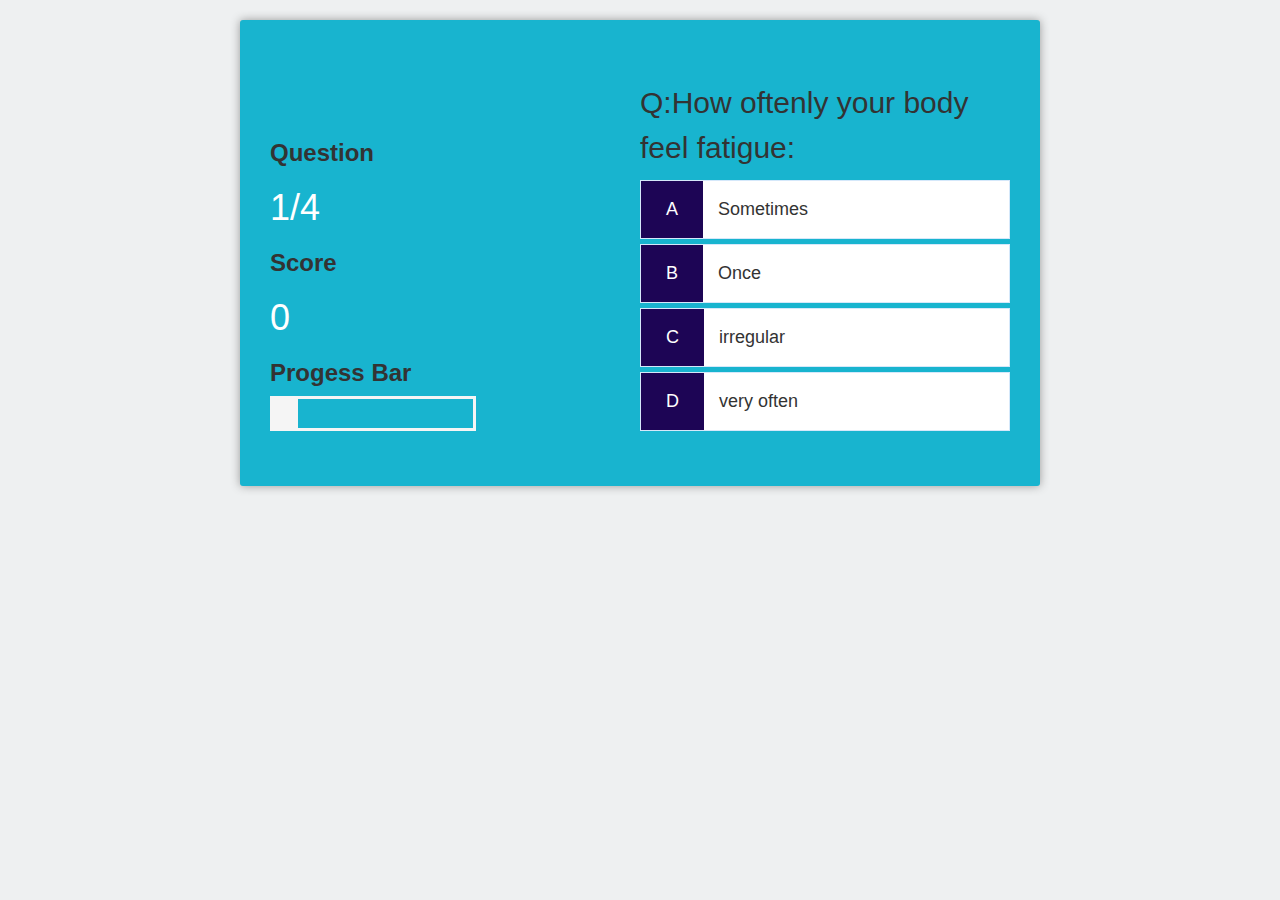
<file: index.html>
<!DOCTYPE html>
<html lang="en">
  <head>
    <meta charset="UTF-8" />
    <meta name="viewport" content="width=device-width, initial-scale=1.0" />
    <meta http-equiv="X-UA-Compatible" content="ie=edge" />
    <title>Quick Quiz </title>
    <link rel="stylesheet" href="index1.css" />
    <link rel="stylesheet" href="main.css" />
    <meta name="viewport" content="width=device-width, initial-scale=1">
   <link rel="stylesheet" href="https://www.w3schools.com/w3css/4/w3.css">
    
  </head>
  <body>
    <div class="container">

    
    <div id="hud">
      
      <div id="hud-item">
       
         <h1  style="color: white;"class="hud-main-text" id="timer">
           
         </h1>
         
        <p style="font-size: x-large;" id="progressText" class="hud-prefix">
         <b>Question</b>
        
        </p>
        <h1  style="color: white;"class="hud-main-text" id="questioncounter">
          1/3
        </h1>
        
       
        <p  style="font-size: x-large;" id="progressText" class="hud-prefix">
          <b>Score</b> 
         
         </p>
         <h1 style="color: white;" class="hud-main-text" id="score">
           0
         </h1>
         
         <p style="font-size: x-large;" id="progressText" class="hud-prefix">
          <b>Progess Bar</b>
         
         </p>
         <div class="w3-container" style="all:initial;">
        
         <div  id="progressBar">
          <div id="progressBarFull"></div>
          </div>
        </div>
        </div> 
        
        
       
        
        </div>      
        <div id="game" class="justify-center flex-column ">
        
              
        <h2 id="question"> what is the question</h2>
        <div class="choice-container">
          <p class="choice-prefix">A</p>
          <p class="choice-text" data-number="1">choice 1</p>
        </div>
        <div class="choice-container">
          <p class="choice-prefix">B</p>
          <p class="choice-text" data-number="2">choice 2</p>
        </div>
        <div class="choice-container">
          <p class="choice-prefix">C</p>
          <p class="choice-text" data-number="3">choice3</p>
        </div>
        <div class="choice-container">
          <p class="choice-prefix">D</p>
          <p class="choice-text" data-number="4">choice4</p>
        </div>
      </div>
    </div>
    <script src="quiz.js"></script>
  </body>
</html>
</file>
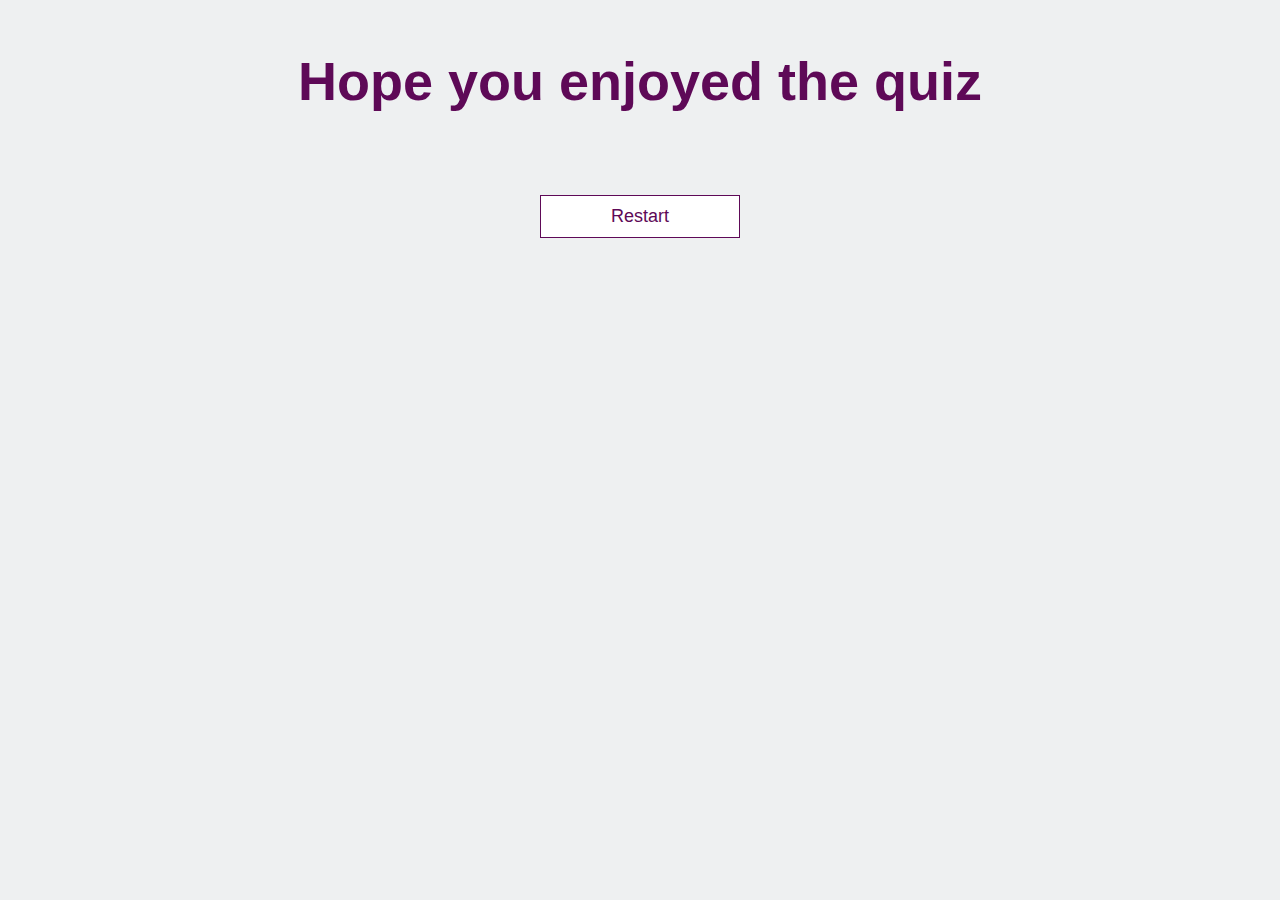
<file: end.html>
<!DOCTYPE html>
<html lang="en">
  <head>
    <meta charset="UTF-8" />
    <meta name="viewport" content="width=device-width, initial-scale=1.0" />
    <meta http-equiv="X-UA-Compatible" content="ie=edge" />
    <title>Quick Quiz </title>
    <link rel="stylesheet" href="index1.css" />
    <link rel="stylesheet" href="main.css" />
    
  </head>
  <body>
    <div id="home" class="flex-center flex-column">
    <h1 style="text-align:center;margin-top:50px "> Hope you enjoyed the quiz</h1>
    <br>   <br>  <br>
    <a class="btn" href="./index.html" >Restart</a>
    <script src="quiz.js"></script>
  </body>
</html>
</file>
<file: index1.css>
.choice-container {
    display: flex;
    margin-bottom: 0.5rem;
    width: 100%;
    font-size: 1.8rem;
    border: 0.1rem solid rgb(86, 165, 235, 0.25);
    background-color: white;
  }
  
  .choice-container:hover {
    cursor: pointer;
    box-shadow: 0 0.4rem 1.4rem 0 rgba(86, 185, 235, 0.5);
    transform: translateY(-0.1rem);
    transition: transform 150ms;
  }
  
  .choice-prefix {
    padding: 1.5rem 2.5rem;
    background-color: #1d0555;
    color: white;
  }
  
  .choice-text {
    padding: 1.5rem;
    width: 100%;
  }
  
  .correct {
    background-color: #28a745;
  }
  
  .incorrect {
    background-color: #dc3545;
  }
  
  #hud {
    display: inline-flex;
    
  }
  #hud-item{
    margin-left: 0px;
    
    margin-top: 50px;

  }
  
  .hud-prefix {
    margin-top: 5pt;
    text-align: left;
    font-size: 2rem;
  }
  
  .hud-main-text {

    text-align: left;
  }
  #progressBar {
    
    display: flex;
   text-align: left;
    width: 20rem;
    height: 2.9rem;
    border: 0.3rem solid whitesmoke;
    margin-top: 0.5rem;
    margin-left: 0rem;
  }
  
  #progressBarFull {
    height: 3.0rem;
    background-color:whitesmoke;
    width: 0%;
  }
</file>
<file: main.css>
:root {
    background-color: #eef0f1;
    font-size: 62.5%;
      overflow: hidden;
  }
  
  * {
    box-sizing: border-box;
    font-family: Arial, Helvetica, sans-serif;
    margin: 0;
    padding: 0;
    color: #333;
  }
  
  h1,
  h2,
  h3,
  h4 {
    margin-bottom: 1rem;
  }
  
  h1 {
    font-size: 5.4rem;
    color: #5e0957;
    margin-bottom: 5rem;
  }
  
  h1 > span {
    font-size: 2.4rem;
    font-weight: 500;
  }
  
  h2 {
    font-size: 4.2rem;
    margin-bottom: 4rem;
    font-weight: 700;
  }
  
  h3 {
    font-size: 2.8rem;
    font-weight: 500;
  }
  
  /* UTILITIES */
  
  .container {
    width: 100vw;
    height: 100vh;
    display: flex;
    justify-content: center;
    align-items: center;
    max-width: 80rem;
    margin: 0 auto;
    padding: 2rem;
  }
  .container 
{
    width:700%;
    height: 70%;
  
    margin: auto auto;
    margin-top: 20px;
    
    padding: 50px 30px;                   
    background-color: #18b4cf;
    border-radius:3px;
    color: #fff;
    box-shadow: 0 0 10px 0 #999;
}
  
  .container > * {
    width: 100%;
  }
  
  .flex-column {
    display: flex;
    flex-direction: column;
  }
  
  .flex-center {
    justify-content: center;
    align-items: center;
  }
  
  .justify-center {
    justify-content: center;
  }
  
  .text-center {
    text-align: center;
  }
  
  .hidden {
    display: none;
  }
  .btn {
    font-size: 1.8rem;
  padding: 1rem 0;
  width: 20rem;
  text-align: center;
  border: 0.1rem solid  #5e0957;
  margin-bottom: 1rem;
  text-decoration: none;
  color:  #5e0957;
  background-color: white;

  }

  

  

  /* background-color: #18b4cf; */
</file>
